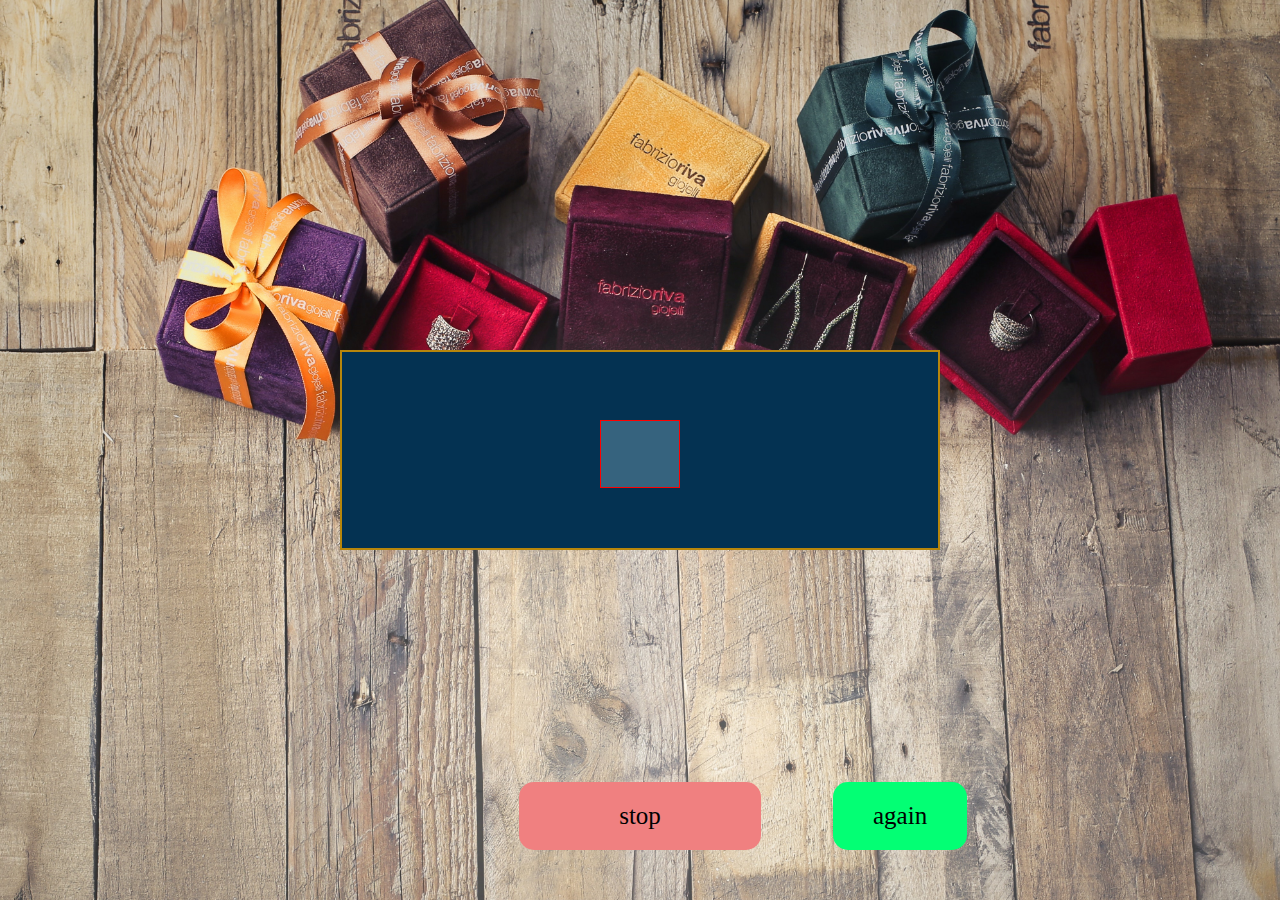
<file: birthday/index.html>
<!DOCTYPE html>
<html lang="en">

<head>
     <meta charset="UTF-8">
     <meta http-equiv="X-UA-Compatible" content="IE=edge">
     <meta name="viewport" content="width=device-width, initial-scale=1.0">
     <title>Document</title>
     <link rel="stylesheet" href="style.css">
</head>

<body>



     <div class="container">
          <div id="box" class="box">
               <img src="Assets/chocolate.png" class="pic" alt="">
               <img src="Assets/bracelet.png" class="pic" alt="">
               <img src="Assets/lighter.png" class="pic" alt="">
               <img src="Assets/mug.png" class="pic" alt="">
               <img src="Assets/winter-gloves.png" class="pic" alt="">
          </div>
     </div>
     <div class="frame">
          <div class="select"></div>
     </div>
     <div id="stop" onclick="stop">stop</div>
     <div id="again">again</div>
</body>
<script src="script.js"></script>

</html>
</file>
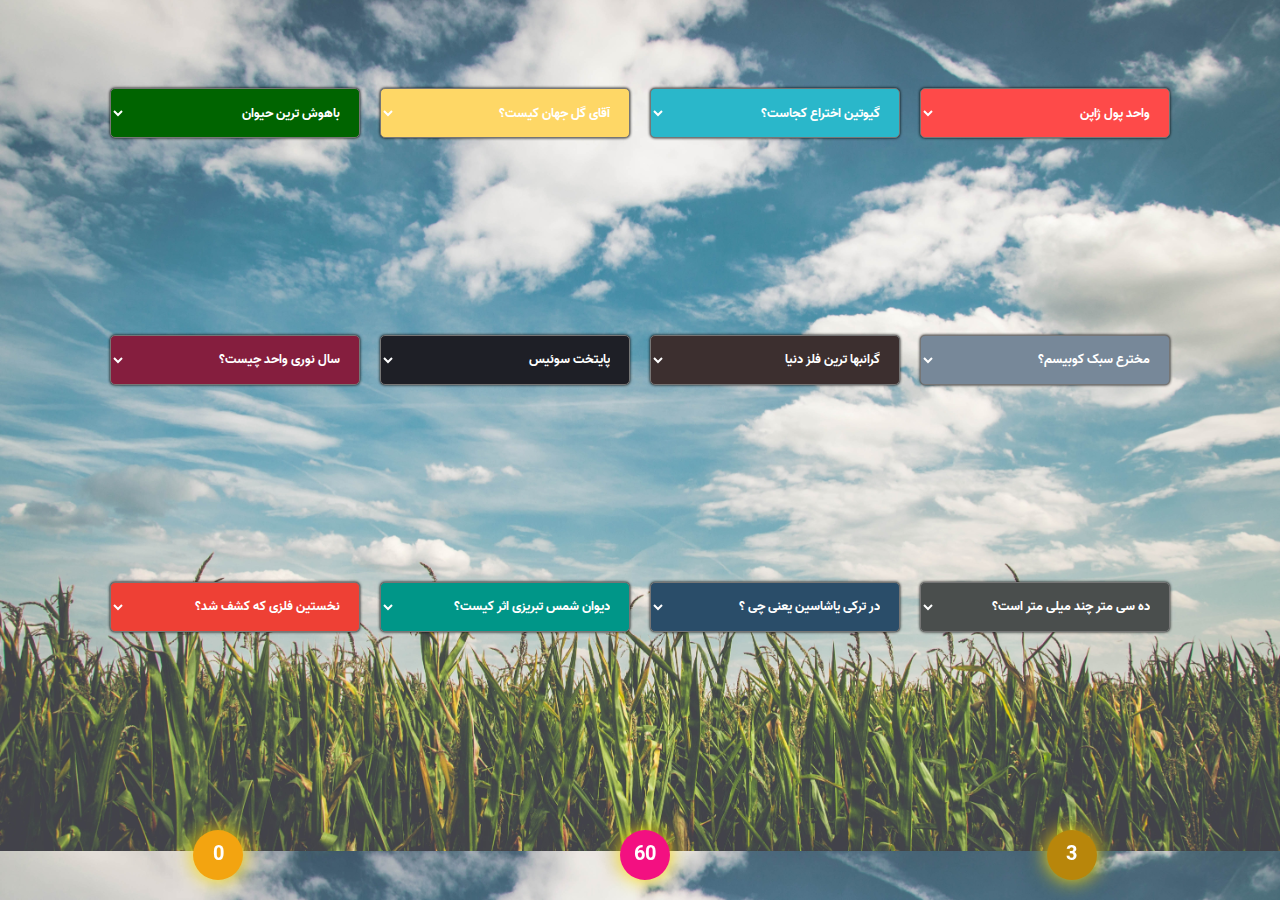
<file: quiz/index.html>
<!DOCTYPE html>
<html lang="en">

<head>
     <meta charset="UTF-8">
     <meta http-equiv="X-UA-Compatible" content="IE=edge">
     <meta name="viewport" content="width=device-width, initial-scale=1.0">
     <title>Document</title>
     <link rel="stylesheet" href="style.css">
</head>

<body dir="rtl">


     <audio style="display:none" controls autoplay id="winsound" src=""></audio>

     <audio style="display:none" controls autoplay id="loosesound" src=""></audio>


     <img src="the-goon-win.gif" id="won" alt="">
     <img src="loose.gif" id="loose" alt="">
     <div class="btns">
          <span title="چن تا جون داری" id="my-chance">3</span>
          <span title="زمان باقی مونده" id="my-time">60</span>
          <span title="امتیازت" id="true-answer">0</span>
     </div>
     <div id="game">

          <select class="qu">
               <option>واحد پول ژاپن</option>
               <option>ریال</option>
               <option>دلار </option>
               <option value="true">ین</option>
          </select>

          <select class="qu">
               <option>گیوتین اختراع کجاست؟</option>
               <option>ایران</option>
               <option>آلمان</option>
               <option value="true">فرانسه</option>
          </select>


          <select class="qu">
               <option>آقای گل جهان کیست؟</option>
               <option value="true">رونالدو</option>
               <option>علی دایی</option>
               <option>مایکل فلپس </option>
          </select>



          <select class="qu">
               <option> باهوش ترین حیوان</option>
               <option value="true">شامپازه</option>
               <option>دلفین</option>
               <option>سگ</option>
          </select>

          <select class="qu">
               <option>مخترع سبک کوبیسم؟</option>
               <option>میکل آنژ</option>
               <option value="true">پیسکاسو</option>
               <option>ونگوک</option>
          </select>

          <select class="qu">
               <option>گرانبها ترین فلز دنیا </option>
               <option value="true">رودیوم</option>
               <option> الماس</option>
               <option> طلا</option>
          </select>

          <select class="qu">
               <option>پایتخت سوئیس</option>
               <option value="true">برن</option>
               <option> ژنو</option>
               <option> زوریخ</option>
          </select>

          <select class="qu">
               <option> سال نوری واحد چیست؟</option>
               <option>زمان</option>
               <option>سرعت </option>
               <option value="true">مسافت</option>
          </select>

          <select class="qu">
               <option> ده سی متر چند میلی متر است؟</option>
               <option> 100 میلیمتر</option>
               <option value="true">10هزار میلیمتر</option>
               <option>1000میلیمتر </option>
          </select>

          <select class="qu">
               <option>در ترکی یاشاسین یعنی چی ؟ </option>
               <option value="true">زنده باد</option>
               <option>سربلند باد</option>
               <option> کیفور باد</option>
          </select>

          <select class="qu">
               <option>دیوان شمس تبریزی اثر کیست؟ </option>
               <option> شمس تبریزی</option>
               <option value="true">مولوی</option>
               <option>شمس مشهدی </option>
          </select>
          <select class="qu">
               <option>نخستین فلزی که کشف شد؟</option>
               <option>آهن</option>
               <option>طلا </option>
               <option value="true">مس</option>
          </select>

     </div>


</body>
<script src="script.js"></script>

</html>
</file>
<file: birthday/style.css>
* {
     margin: 0;
     padding: 0;
     box-sizing: border-box;
}

body {
     display: flex;
     align-items: center;
     justify-content: center;
     height: 100vh;
     background-image: url(Assets/back.jpg);
     background-size: cover;

}

.container {
     width: 600px;
     height: 200px;
     overflow: hidden;
     border: 2px solid darkgoldenrod;
     position: relative;
     background-color: rgb(4, 50, 82);
}

.frame {
     width: 600px;
     height: 200px;
     overflow: hidden;
     position: relative;
     position: absolute;
}

.select {
     width: 80px;
     height: 68px;
     border: 1px solid red;
     position: absolute;
     top: 35%;
     left: 50%;
     transform: translate(-50%);
     background-color: rgba(173, 216, 230, 0.302);
}

#box {
     width: 1200px;
     height: 200px;
     animation: move 1s infinite;
     transform: translateX(-1200px);
     display: flex;
     align-items: center;
     justify-content: space-around;
}

.pic {
     width: 50px;
     height: 50px;
}

#stop {
     position: absolute;
     bottom: 50px;
     background-color: lightcoral;
     padding: 20px 100px;
     font-size: 25px;
     border-radius: 15px;
     cursor: pointer;
}

#again {

     position: absolute;
     bottom: 50px;
     left: 60%;
     background-color: rgb(3, 255, 116);
     padding: 20px 40px;
     margin: 0 65px;
     font-size: 25px;
     border-radius: 15px;
     cursor: pointer;
}



@keyframes move {
     100% {
          transform: translateX(1200px);

     }
}
</file>
<file: quiz/style.css>
@font-face {
     font-family: Vazir;
     src: url(assets/vazir-font-v27.2.2-Fontjo.com/Vazir-Bold.woff2)format('woff2'),
          url(assets/vazir-font-v27.2.2-Fontjo.com/Vazir-Bold.woff) format('woff'),
          url(assets/vazir-font-v27.2.2-Fontjo.com/Vazir-Thin.ttf) format('ttf'),
          url(assets/vazir-font-v27.2.2-Fontjo.com/Vazir-Black.eot);
}

* {
     margin: 0;
     padding: 0;
     box-sizing: border-box;
     font-family: Vazir;
}

body {

     display: flex;
     flex-direction: column;
     justify-content: center;
     align-items: center;
     background-image: url(pexels-pixabay-158827.jpg);
     background-size: cover;
     position: relative;
}

#game {
     display: flex;
     justify-content: center;
     align-items: center;
     flex-wrap: wrap;
     min-height: 80vh;
     padding: 0 50px;
     overflow-y: scroll;
     gap: 20px;
     width: 100%;
     overflow: hidden;
}

select {
     width: 250px;
     height: 50px;
     border-radius: 5px;
     box-shadow: 0 0 3px black;
     background-color: lightslategray;
     color: white;
     padding: 10px 15px;

}



option {
     background-color: rgb(39, 5, 5);
     padding: 5px;
     width: 20px;
}

se:focus {
     min-width: 20px;
     width: auto;
}

.btns {
     position: fixed;
     left: 5px;
     bottom: 10px;
     display: flex;
     width: 100%;
     align-items: center;
     justify-content: space-around;
     padding-top: 10px;
     padding-bottom: 10px;
     flex-direction: row;
}


span {
     font-size: 20px;
     display: flex;
     align-items: center;
     justify-content: center;
     height: 50px;
     text-align: center;
     width: 50px;
     color: white;
     border-radius: 50%;
     bottom: 50px;
     box-shadow: 0 0 20px rgb(255, 225, 0);
     cursor: pointer;

}

#my-chance {
     background-color: darkgoldenrod;
}

#my-time {
     background-color: rgb(243, 16, 129);
}


#true-answer {
     background-color: rgb(243, 164, 16);
}

#won,
#loose {
     position: absolute;
     border-radius: 10px;
     display: none;
}



@media (max-width:576px) {

     span {
          width: 35px;
          height: 35px;
          font-size: 15px;
     }


     select {
          width: 190px;
          height: 50px;
     }

     option {
          width: 100px;
          height: 20px;
     }

     #won,
     #loose {
          width: 250px;
          height: auto;
     }


}

@media(max-width:878px) {
     body {
          background-image: url(sky.jpg);
     }

     .btns {
          position: relative;
          display: flex;
          justify-content: space-around;
          align-items: flex-end;
          flex-direction: row;
          top: 0;
          right: 0;
     }


}
</file>
